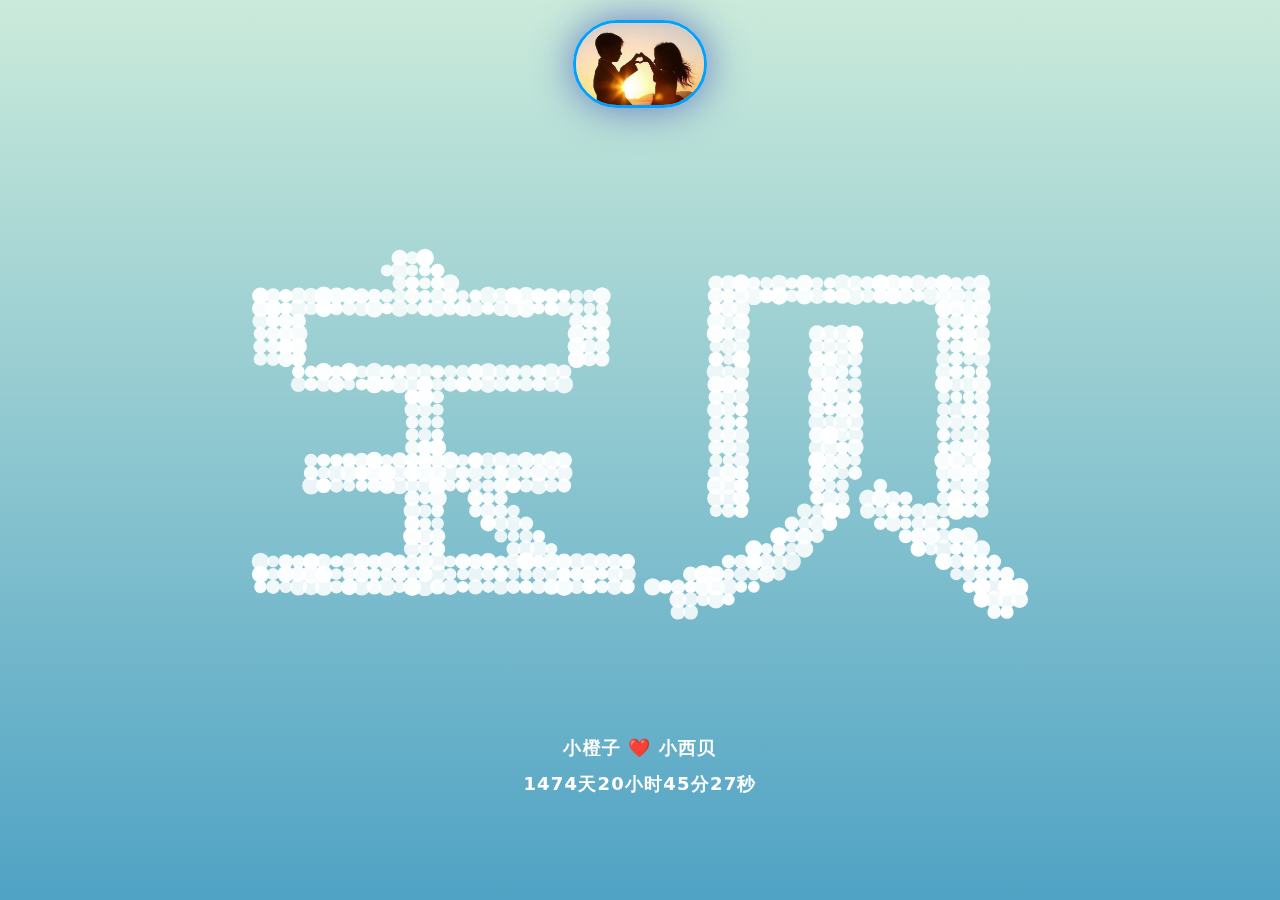
<file: 小橙子和小西贝的主页/index.html>
<!DOCTYPE html>
<html>
<head>
    <meta http-equiv="Content-Type" content="text/html; charset=UTF-8">
	<title>小橙子和小西贝的主页</title>
	<link rel="icon" href="./img/logo_32.ico" type="image/x-icon">
	<link rel="shortcut icon" href="./img/logo_32.ico" type="image/x-icon">
    <meta name="viewport" content="width=device-width, initial-scale=1.0, maximum-scale=1.0, user-scalable=0">
    <!--<meta itemprop="image" content="./images/fenxiang.png" />-->
    <style>
        html {
            height: 100%;
        }

        body {
            font-family: "Helvetica Neue", "Luxi Sans", "DejaVu Sans", Tahoma, "Hiragino Sans GB", "Microsoft Yahei", sans-serif;
            background: #79a8ae;
            color: #CFEBE4;
            font-size: 18px;
            line-height: 2;
            letter-spacing: 1.2px;
            margin: 0;
        }

        a {
            color: #ebf7f4;
        }

        .body--ready {
            background: -webkit-linear-gradient(top, rgb(203, 235, 219) 0%, rgb(55, 148, 192) 120%);
            background: -moz-linear-gradient(top, rgb(203, 235, 219) 0%, rgb(55, 148, 192) 120%);
            background: -o-linear-gradient(top, rgb(203, 235, 219) 0%, rgb(55, 148, 192) 120%);
            background: -ms-linear-gradient(top, rgb(203, 235, 219) 0%, rgb(55, 148, 192) 120%);
            background: linear-gradient(top, rgb(203, 235, 219) 0%, rgb(55, 148, 192) 120%);
        }

        .text {
            position: fixed;
            bottom: 100px;
            text-align: center;
            width: 100%;
        }

        .canvas {
            margin: 0 auto;
            display: block;
        }

        img#logo {
            width: 128px;
            background-size: cover;
            border-radius: 200px;
            box-shadow: 0px 0px 40px rgba(63, 81, 181, 0.72);
            border: 3px solid #00a0ff;
            opacity: 1;
            margin: 0 auto;
            margin-top: 20px;
            margin-bottom: 20px;
            transition: all 1.0s;
        }

        #logo:hover {
            box-shadow: 0 0 10px #fff;
            -webkit-box-shadow: 0 0 19px #fff;
            transform: rotate(360deg);
            -ms-transform: rotate(360deg); /* IE 9 */
            -moz-transform: rotate(360deg); /* Firefox */
            -webkit-transform: rotate(360deg); /* Safari 和 Chrome */
            -o-transform: rotate(360deg); /* Opera */
            filter: progid:DXImageTransform.Microsoft.BasicImage(rotation=3);
        }

        .cs {
            width: 100%;
            height: 100%;
            margin: 0 auto;
            position: absolute;
            text-align: center;
        }

        .text {
            position: fixed;
            bottom: 80px;
            text-align: center;
            width: 100%;
            font-weight: bold;
        }

        .text-right {
            position: fixed;
            bottom: 50px;
            text-align: right;
            width: 100%;
            font-weight: bold;
        }
    </style>

</head>

<body>
<!--更改为你女朋友的头像-->
<div class="cs">
    <img src="./img/cp09.jpg" id="logo">
</div>
<canvas class="canvas" width="1820" height="905"></canvas>
<p class="text" style="color: #fff; box-shadow: #ebf7f4;">
    小橙子 ❤️ 小西贝
    <br/>
    <span id="span_dt_dt"></span>
</p>
<script language="javascript">
    function show_date_time() {
        window.setTimeout("show_date_time()", 1000);
        BirthDay = new Date("7/13/2022 00:00:00");//这个日期是可以修改的
        today = new Date();
        timeold = (today.getTime() - BirthDay.getTime());
        sectimeold = timeold / 1000
        secondsold = Math.floor(sectimeold);
        msPerDay = 24 * 60 * 60 * 1000
        e_daysold = timeold / msPerDay
        daysold = Math.floor(e_daysold);
        e_hrsold = (e_daysold - daysold) * 24;
        hrsold = Math.floor(e_hrsold);
        e_minsold = (e_hrsold - hrsold) * 60;
        minsold = Math.floor((e_hrsold - hrsold) * 60);
        seconds = Math.floor((e_minsold - minsold) * 60);
        span_dt_dt.innerHTML = daysold + "天" + hrsold + "小时" + minsold + "分" + seconds + "秒";
    }

    show_date_time();
</script>
<script>
    var S = {
        init: function () {
            S.Drawing.init('.canvas');
            document.body.classList.add('body--ready');
			//想说的话
            S.UI.simulate("宝贝|我|爱|你|#time");
            S.Drawing.loop(function () {
                S.Shape.render();
            });
        }
    };


    S.Drawing = (function () {
        var canvas,
            context,
            renderFn,
            requestFrame = window.requestAnimationFrame ||
                window.webkitRequestAnimationFrame ||
                window.mozRequestAnimationFrame ||
                window.oRequestAnimationFrame ||
                window.msRequestAnimationFrame ||
                function (callback) {
                    window.setTimeout(callback, 1000 / 60);
                };

        return {
            init: function (el) {
                canvas = document.querySelector(el);
                context = canvas.getContext('2d');
                this.adjustCanvas();

                window.addEventListener('resize', function (e) {
                    S.Drawing.adjustCanvas();
                });
            },
            loop: function (fn) {
                renderFn = !renderFn ? fn : renderFn;
                this.clearFrame();
                renderFn();
                requestFrame.call(window, this.loop.bind(this));
            },
            adjustCanvas: function () {
                canvas.width = window.innerWidth - 100;
                canvas.height = window.innerHeight - 30;
            },
            clearFrame: function () {
                context.clearRect(0, 0, canvas.width, canvas.height);
            },
            getArea: function () {
                return {w: canvas.width, h: canvas.height};
            },
            drawCircle: function (p, c) {
                context.fillStyle = c.render();
                context.beginPath();
                context.arc(p.x, p.y, p.z, 0, 2 * Math.PI, true);
                context.closePath();
                context.fill();
            }
        };
    }());


    S.UI = (function () {
        var interval,
            currentAction,
            time,
            maxShapeSize = 30,
            sequence = [],
            cmd = '#';

        function formatTime(date) {
            var h = date.getHours(),
                m = date.getMinutes(),
                m = m < 10 ? '0' + m : m;
            return h + ':' + m;
        }

        function getValue(value) {
            return value && value.split(' ')[1];
        }

        function getAction(value) {
            value = value && value.split(' ')[0];
            return value && value[0] === cmd && value.substring(1);
        }

        function timedAction(fn, delay, max, reverse) {
            clearInterval(interval);
            currentAction = reverse ? max : 1;
            fn(currentAction);

            if (!max || (!reverse && currentAction < max) || (reverse && currentAction > 0)) {
                interval = setInterval(function () {
                    currentAction = reverse ? currentAction - 1 : currentAction + 1;
                    fn(currentAction);

                    if ((!reverse && max && currentAction === max) || (reverse && currentAction === 0)) {
                        clearInterval(interval);
                    }
                }, delay);
            }
        }

        function performAction(value) {
            var action,
                value,
                current;

            sequence = typeof (value) === 'object' ? value : sequence.concat(value.split('|'));

            timedAction(function (index) {
                current = sequence.shift();
                action = getAction(current);
                value = getValue(current);

                switch (action) {
                    case 'countdown':
                        value = parseInt(value) || 10;
                        value = value > 0 ? value : 10;

                        timedAction(function (index) {
                            if (index === 0) {
                                if (sequence.length === 0) {
                                    S.Shape.switchShape(S.ShapeBuilder.letter(''));
                                } else {
                                    performAction(sequence);
                                }
                            } else {
                                S.Shape.switchShape(S.ShapeBuilder.letter(index), true);
                            }
                        }, 1000, value, true);
                        break;

                    case 'rectangle':
                        value = value && value.split('x');
                        value = (value && value.length === 2) ? value : [maxShapeSize, maxShapeSize / 2];

                        S.Shape.switchShape(S.ShapeBuilder.rectangle(Math.min(maxShapeSize, parseInt(value[0])), Math.min(maxShapeSize, parseInt(value[1]))));
                        break;

                    case 'circle':
                        value = parseInt(value) || maxShapeSize;
                        value = Math.min(value, maxShapeSize);
                        S.Shape.switchShape(S.ShapeBuilder.circle(value));
                        break;

                    case 'time':
                        var t = formatTime(new Date());

                        if (sequence.length > 0) {
                            S.Shape.switchShape(S.ShapeBuilder.letter(t));
                        } else {
                            timedAction(function () {
                                t = formatTime(new Date());
                                if (t !== time) {
                                    time = t;
                                    S.Shape.switchShape(S.ShapeBuilder.letter(time));
                                }
                            }, 1000);
                        }
                        break;

                    default:
                        S.Shape.switchShape(S.ShapeBuilder.letter(current[0] === cmd ? 'HacPai' : current));
                }
            }, 2000, sequence.length);
        }

        return {
            simulate: function (action) {
                performAction(action);
            }
        };
    }());


    S.Point = function (args) {
        this.x = args.x;
        this.y = args.y;
        this.z = args.z;
        this.a = args.a;
        this.h = args.h;
    };


    S.Color = function (r, g, b, a) {
        this.r = r;
        this.g = g;
        this.b = b;
        this.a = a;
    };

    S.Color.prototype = {
        render: function () {
            return 'rgba(' + this.r + ',' + +this.g + ',' + this.b + ',' + this.a + ')';
        }
    };


    S.Dot = function (x, y) {
        this.p = new S.Point({
            x: x,
            y: y,
            z: 5,
            a: 1,
            h: 0
        });

        this.e = 0.07;
        this.s = true;

        this.c = new S.Color(255, 255, 255, this.p.a);

        this.t = this.clone();
        this.q = [];
    };

    S.Dot.prototype = {
        clone: function () {
            return new S.Point({
                x: this.x,
                y: this.y,
                z: this.z,
                a: this.a,
                h: this.h
            });
        },
        _draw: function () {
            this.c.a = this.p.a;
            S.Drawing.drawCircle(this.p, this.c);
        },
        _moveTowards: function (n) {
            var details = this.distanceTo(n, true),
                dx = details[0],
                dy = details[1],
                d = details[2],
                e = this.e * d;

            if (this.p.h === -1) {
                this.p.x = n.x;
                this.p.y = n.y;
                return true;
            }

            if (d > 1) {
                this.p.x -= ((dx / d) * e);
                this.p.y -= ((dy / d) * e);
            } else {
                if (this.p.h > 0) {
                    this.p.h--;
                } else {
                    return true;
                }
            }

            return false;
        },
        _update: function () {
            if (this._moveTowards(this.t)) {
                var p = this.q.shift();

                if (p) {
                    this.t.x = p.x || this.p.x;
                    this.t.y = p.y || this.p.y;
                    this.t.z = p.z || this.p.z;
                    this.t.a = p.a || this.p.a;
                    this.p.h = p.h || 0;
                } else {
                    if (this.s) {
                        this.p.x -= Math.sin(Math.random() * 3.142);
                        this.p.y -= Math.sin(Math.random() * 3.142);
                    } else {
                        this.move(new S.Point({
                            x: this.p.x + (Math.random() * 50) - 25,
                            y: this.p.y + (Math.random() * 50) - 25
                        }));
                    }
                }
            }

            d = this.p.a - this.t.a;
            this.p.a = Math.max(0.1, this.p.a - (d * 0.05));
            d = this.p.z - this.t.z;
            this.p.z = Math.max(1, this.p.z - (d * 0.05));
        },
        distanceTo: function (n, details) {
            var dx = this.p.x - n.x,
                dy = this.p.y - n.y,
                d = Math.sqrt(dx * dx + dy * dy);

            return details ? [dx, dy, d] : d;
        },
        move: function (p, avoidStatic) {
            if (!avoidStatic || (avoidStatic && this.distanceTo(p) > 1)) {
                this.q.push(p);
            }
        },
        render: function () {
            this._update();
            this._draw();
        }
    };


    S.ShapeBuilder = (function () {
        var gap = 13,
            shapeCanvas = document.createElement('canvas'),
            shapeContext = shapeCanvas.getContext('2d'),
            fontSize = 500,
            fontFamily = 'Avenir, Helvetica Neue, Helvetica, Arial, sans-serif';

        function fit() {
            shapeCanvas.width = Math.floor(window.innerWidth / gap) * gap;
            shapeCanvas.height = Math.floor(window.innerHeight / gap) * gap;
            shapeContext.fillStyle = 'red';
            shapeContext.textBaseline = 'middle';
            shapeContext.textAlign = 'center';
        }

        function processCanvas() {
            var pixels = shapeContext.getImageData(0, 0, shapeCanvas.width, shapeCanvas.height).data;
            dots = [],
                pixels,
                x = 0,
                y = 0,
                fx = shapeCanvas.width,
                fy = shapeCanvas.height,
                w = 0,
                h = 0;

            for (var p = 0; p < pixels.length; p += (4 * gap)) {
                if (pixels[p + 3] > 0) {
                    dots.push(new S.Point({
                        x: x,
                        y: y
                    }));

                    w = x > w ? x : w;
                    h = y > h ? y : h;
                    fx = x < fx ? x : fx;
                    fy = y < fy ? y : fy;
                }

                x += gap;

                if (x >= shapeCanvas.width) {
                    x = 0;
                    y += gap;
                    p += gap * 4 * shapeCanvas.width;
                }
            }

            return {dots: dots, w: w + fx, h: h + fy};
        }

        function setFontSize(s) {
            shapeContext.font = 'bold ' + s + 'px ' + fontFamily;
        }

        function isNumber(n) {
            return !isNaN(parseFloat(n)) && isFinite(n);
        }

        function init() {
            fit();
            window.addEventListener('resize', fit);
        }

        // Init
        init();

        return {
            imageFile: function (url, callback) {
                var image = new Image(),
                    a = S.Drawing.getArea();

                image.onload = function () {
                    shapeContext.clearRect(0, 0, shapeCanvas.width, shapeCanvas.height);
                    shapeContext.drawImage(this, 0, 0, a.h * 0.6, a.h * 0.6);
                    callback(processCanvas());
                };

                image.onerror = function () {
                    callback(S.ShapeBuilder.letter('What?'));
                };

                image.src = url;
            },
            circle: function (d) {
                var r = Math.max(0, d) / 2;
                shapeContext.clearRect(0, 0, shapeCanvas.width, shapeCanvas.height);
                shapeContext.beginPath();
                shapeContext.arc(r * gap, r * gap, r * gap, 0, 2 * Math.PI, false);
                shapeContext.fill();
                shapeContext.closePath();

                return processCanvas();
            },
            letter: function (l) {
                var s = 0;

                setFontSize(fontSize);
                s = Math.min(fontSize,
                    (shapeCanvas.width / shapeContext.measureText(l).width) * 0.8 * fontSize,
                    (shapeCanvas.height / fontSize) * (isNumber(l) ? 1 : 0.45) * fontSize);
                setFontSize(s);

                shapeContext.clearRect(0, 0, shapeCanvas.width, shapeCanvas.height);
                shapeContext.fillText(l, shapeCanvas.width / 2, shapeCanvas.height / 2);

                return processCanvas();
            },
            rectangle: function (w, h) {
                var dots = [],
                    width = gap * w,
                    height = gap * h;

                for (var y = 0; y < height; y += gap) {
                    for (var x = 0; x < width; x += gap) {
                        dots.push(new S.Point({
                            x: x,
                            y: y
                        }));
                    }
                }

                return {dots: dots, w: width, h: height};
            }
        };
    }());


    S.Shape = (function () {
        var dots = [],
            width = 0,
            height = 0,
            cx = 0,
            cy = 0;

        function compensate() {
            var a = S.Drawing.getArea();

            cx = a.w / 2 - width / 2;
            cy = a.h / 2 - height / 2;
        }

        return {
            shuffleIdle: function () {
                var a = S.Drawing.getArea();

                for (var d = 0; d < dots.length; d++) {
                    if (!dots[d].s) {
                        dots[d].move({
                            x: Math.random() * a.w,
                            y: Math.random() * a.h
                        });
                    }
                }
            },
            switchShape: function (n, fast) {
                var size,
                    a = S.Drawing.getArea();

                width = n.w;
                height = n.h;

                compensate();

                if (n.dots.length > dots.length) {
                    size = n.dots.length - dots.length;
                    for (var d = 1; d <= size; d++) {
                        dots.push(new S.Dot(a.w / 2, a.h / 2));
                    }
                }

                var d = 0,
                    i = 0;

                while (n.dots.length > 0) {
                    i = Math.floor(Math.random() * n.dots.length);
                    dots[d].e = fast ? 0.25 : (dots[d].s ? 0.14 : 0.11);

                    if (dots[d].s) {
                        dots[d].move(new S.Point({
                            z: Math.random() * 20 + 10,
                            a: Math.random(),
                            h: 18
                        }));
                    } else {
                        dots[d].move(new S.Point({
                            z: Math.random() * 5 + 5,
                            h: fast ? 18 : 30
                        }));
                    }

                    dots[d].s = true;
                    dots[d].move(new S.Point({
                        x: n.dots[i].x + cx,
                        y: n.dots[i].y + cy,
                        a: 1,
                        z: 5,
                        h: 0
                    }));

                    n.dots = n.dots.slice(0, i).concat(n.dots.slice(i + 1));
                    d++;
                }

                for (var i = d; i < dots.length; i++) {
                    if (dots[i].s) {
                        dots[i].move(new S.Point({
                            z: Math.random() * 20 + 10,
                            a: Math.random(),
                            h: 20
                        }));

                        dots[i].s = false;
                        dots[i].e = 0.04;
                        dots[i].move(new S.Point({
                            x: Math.random() * a.w,
                            y: Math.random() * a.h,
                            a: 0.3, //.4
                            z: Math.random() * 4,
                            h: 0
                        }));
                    }
                }
            },
            render: function () {
                for (var d = 0; d < dots.length; d++) {
                    dots[d].render();
                }
            }
        };
    }());
    S.init();
</script>

<audio id="bgmMusic" src="http://music.163.com/song/media/outer/url?id=1381755293.mp3" autoplay="autoplay" loop preload="auto" type="audio/mp3"></audio>

</body>
</html>
</file>
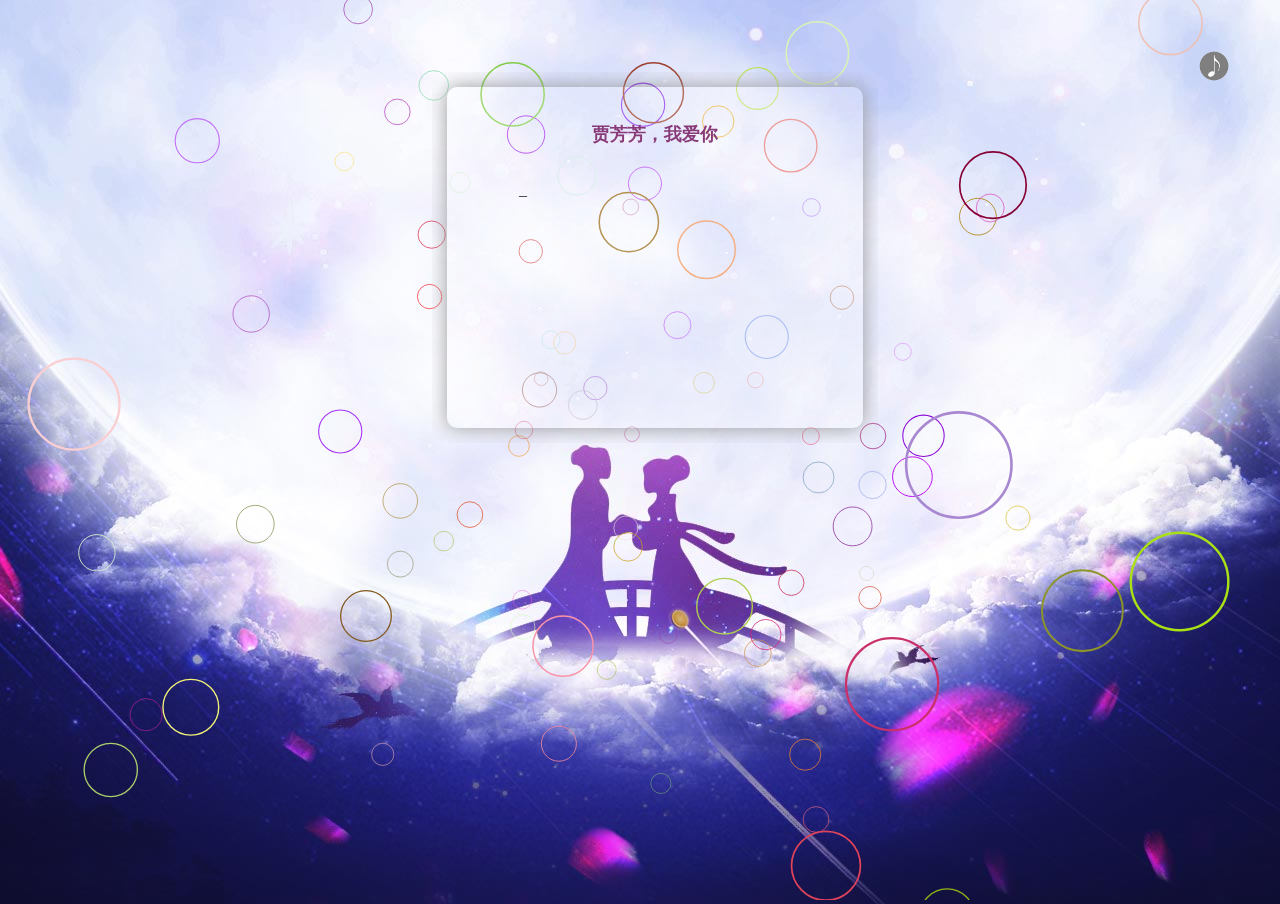
<file: 文字告白/index.html>
<!DOCTYPE html>
<html>
<head>
    <meta charset="utf-8">
    <meta http-equiv="X-UA-Compatible" content="IE=Edge,chrome=1">
	<title>文字告白</title>
	<link rel="icon" href="./img/logo_32.ico" type="image/x-icon">
	<link rel="shortcut icon" href="./img/logo_32.ico" type="image/x-icon">
    <link rel="shortcut icon" type="image/x-icon" media="screen"/>
    <meta name="keywords" content=""/>
	<meta name="viewport" content="width=device-width, minimum-scale=1.0, maximum-scale=1.0, user-scalable=no">
    <meta name="description"
          content="有人说爱情可以让人失去生命，但我不会。我要留着这条命为你擦去嘴角的面渣；我要留着这条命去买你喜欢的玫瑰花；我要留着这条命拂去你眼角的泪水；我要留着这条命去撑起你的快乐天堂；我想和你一起过平淡的生活......清晨可以看到你的笑脸和餐桌上的牛奶煎蛋，然后一起出门，很努力地工作，下班去超市买菜，一起回家做晚饭，夕阳下牵手散步......一直到老..."/>
    <link href="css/style.css" rel="stylesheet" type="text/css">
    <script type="text/javascript" src="js/js.js"></script>
</head>
<body id="bgc">
<script type="text/javascript" src="js/main.js"></script>
<div class="mb-box">
    <div class="bb">
        <h2>贾芳芳，我爱你</h2>
        <div class="bb_text">
            <div id="code">
                有人说爱情可以让人失去生命，但我不会。我要留着这条命为你擦去嘴角的面渣；我要留着这条命去买你喜欢的玫瑰花；我要留着这条命拂去你眼角的泪水；我要留着这条命去撑起你的快乐天堂；我想和你一起过平淡的生活......清晨可以看到你的笑脸和餐桌上的牛奶煎蛋，然后一起出门，很努力地工作，下班去超市买菜，一起回家做晚饭，夕阳下牵手散步......一直到老...
            </div>
        </div>
        <p class="bb_myname">
    </div>
</div>
<script>
    Element.prototype.typewriter = function (a) {
        var d = this,
            c = d.innerHTML,
            b = 0;
        d.innerHTML = "";
        var e = setInterval(function () {
            var f = c.substr(b, 1);
            if (f == "<") {
                b = c.indexOf(">", b) + 1
            } else {
                b++
            }
            d.innerHTML = c.substring(0, b) + (b & 1 ? "_" : "");
            if (b >= c.length) {
                clearInterval(e)
            }
        }, 150)
        return this

    }
    document.getElementById("code").typewriter();
</script>
<div style="display:none">
    <script type="text/javascript">
        var cpro_id = "u2782220";
    </script>
    <script type="text/javascript" src="js/c.js"></script>
</div>
<div style="display:none">
    <script type="text/javascript">
        /*677*250 创建于 Sun Oct 06 2017*/
        var cpro_id = "u2782229";
    </script>
    <script type="text/javascript" src="js/c.js"></script>
</div>
<link rel="stylesheet" href="css/cuplayer.css">
<div style="position:absolute; top:50px; right:50px;">
    <audio id="main_audio" autoplay="autoplay" preload="auto" loop>
        <source src="http://music.163.com/song/media/outer/url?id=1381755293.mp3" type="audio/mpeg"/>
    </audio>
    <a class="c-white fs-12 icon-play rotate" id="btn-play" href="javascript:void(0);"></a>
</div>

<script type="text/javascript">
    //获取picid函数
    $(function () {
        $("area").click(function () {
            var picId = $(this).attr("data-id");
            var picSrc = "./img/img_big/" + picId + ".jpg"
            $(".modal-content>.pic-box>img").attr("src", picSrc);
        })
        var isPlaying = function (audio) {
            return !audio.paused;
        }
        var a = document.getElementById('main_audio');
        if (!(a.play instanceof Function)) {
            a = document.getElementById('main_audio_ie8');
            isPlaying = function (audio) {
                return audio.playState == 2;
            }
        }
        $('#btn-play').on('click', function () {
            if ($(this).hasClass('rotate')) {
                a.pause();
                $(this).removeClass('rotate');
            } else {
                a.play();
                $(this).addClass('rotate');
            }
        });

    })
</script>


</body>
</html>
</file>
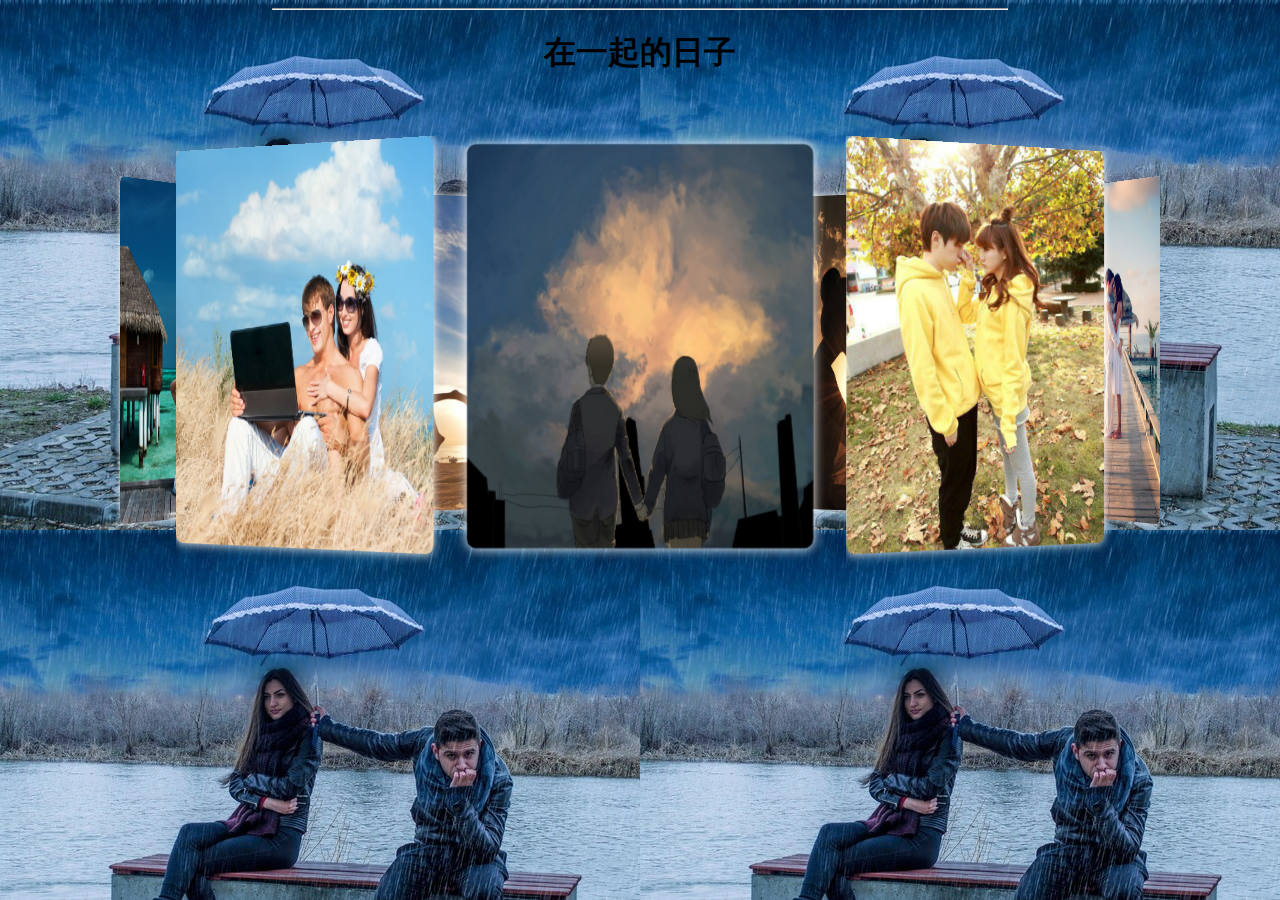
<file: 旋转相册/index.html>
<!DOCTYPE html>
<html>
	<head>
		<meta charset="UTF-8">
		<meta name="viewport" content="width=device-width",initial-scale=1.0, maximum-scale=1.0, user-scalable=no" />
	<title>旋转相册</title>
	<link rel="icon" href="./img/logo_32.ico" type="image/x-icon">
	<link rel="shortcut icon" href="./img/logo_32.ico" type="image/x-icon">
		<style>
			body{
				margin: 0;
				background:gray;
			}
			#wrap{
				width: 300px;
				height: 400px;
				position: relative;
				margin:100px auto;
				/*定义 3D 元素距视图的距离*/
				-webkit-perspective:3000px;
				-moz-perspective: 3000px;
				-ms-transform:perspective(3000px);
				-ms-perspective:3000px;
			}
			#head{
				width: 100%;
				height: 100%;
				position: absolute;
				-webkit-transform-style: preserve-3d;
				-webkit-animation: donghua 15s linear 0s infinite;
			}
			#head div{
				position: absolute;
				top:0;
				left:0;
				width: 300px;
				height: 350px;
				text-align: center;
				line-height: 100px;
			}
			#head div:nth-child(1){
				-webkit-transform: rotateY(0deg) translateZ(400px);
				-moz-transform: rotateY(0deg) translateZ(400px);
				-ms-transform: rotateY(0deg) translateZ(400px);
				background: url("./img/cp01.jpg");
				background-size: 100% 100%;
				border-radius: 8px;
				box-shadow: 0px 0px 10px #fff;
			}
			#head div:nth-child(2) {
				-webkit-transform: rotateY(36deg) translateZ(500px);
				-moz-transform: rotateY(36deg) translateZ(500px);
				-ms-transform: rotateY(36deg) translateZ(500px);
				background: url("./img/cp02.jpg");
				background-size: 100% 100%;
				border-radius: 8px;
				box-shadow: 0px 0px 10px #fff;
			}
			#head div:nth-child(3) {
			-webkit-transform: rotateY(72deg) translateZ(400px);
			-moz-transform: rotateY(72deg) translateZ(400px);
			-ms-transform: rotateY(72deg) translateZ(400px);
			background: url("./img/cp03.jpg");
			background-size: 100% 100%;
			border-radius: 8px;
			box-shadow: 0px 0px 10px #fff;
			}
			
			#head div:nth-child(4) {
			-webkit-transform: rotateY(108deg) translateZ(500px);
			-moz-transform: rotateY(108deg) translateZ(500px);
			-ms-transform: rotateY(108deg) translateZ(500px);
			background: url("./img/cp04.jpg");
			background-size: 100% 100%;
			border-radius: 8px;
			box-shadow: 0px 0px 10px #fff;
			}
			
			#head div:nth-child(5) {
			-webkit-transform: rotateY(144deg) translateZ(400px);
			-moz-transform: rotateY(144deg) translateZ(400px);
			-ms-transform: rotateY(144deg) translateZ(400px);
			background: url("./img/cp05.jpg");
			background-size: 100% 100%;
			border-radius: 8px;
			box-shadow: 0px 0px 10px #fff;
			}
			#head div:nth-child(6) {
			-webkit-transform: rotateY(180deg) translateZ(500px);
			-moz-transform: rotateY(180deg) translateZ(500px);
			-ms-transform: rotateY(180deg) translateZ(500px);
			background: url("./img/cp06.jpg");
			background-size: 100% 100%;
			border-radius: 8px;
			box-shadow: 0px 0px 10px #fff;
			}
			
			#head div:nth-child(7) {
			-webkit-transform: rotateY(216deg) translateZ(400px);
			-moz-transform: rotateY(216deg) translateZ(400px);
			-ms-transform: rotateY(216deg) translateZ(400px);
			background: url("./img/cp07.jpg");
			background-size: 100% 100%;
			border-radius: 8px;
			box-shadow: 0px 0px 10px #fff;
			}
			
			#head div:nth-child(8) {
			-webkit-transform: rotateY(252deg) translateZ(500px);
			-moz-transform: rotateY(252deg) translateZ(500px);
			-ms-transform: rotateY(252deg) translateZ(500px);
			background: url("./img/cp08.jpg");
			background-size: 100% 100%;
			border-radius: 8px;
			box-shadow: 0px 0px 10px #fff;
			}
			
			#head div:nth-child(9) {
			-webkit-transform: rotateY(288deg) translateZ(400px);
			-moz-transform: rotateY(288deg) translateZ(400px);
			-ms-transform: rotateY(288deg) translateZ(400px);
			background: url("./img/cp09.jpg");
			background-size: 100% 100%;
			border-radius: 8px;
			box-shadow: 0px 0px 10px #fff;
			}
			
			#head div:nth-child(10) {
			-webkit-transform: rotateY(324deg) translateZ(500px);
			-moz-transform: rotateY(324deg) translateZ(500px);
			-ms-transform: rotateY(324deg) translateZ(500px);
			background: url("./img/cp10.jpg");
			background-size: 100% 100%;
			border-radius: 8px;
			box-shadow: 0px 0px 10px #fff;
			}
			@-webkit-keyframes donghua {
			0% {
			transform: rotateX(5deg) rotateY(360deg);
			}
			
			50% {
			transform: rotateX(-5deg) rotateY(180deg);
			}
			
			100% {
			transform: rotateX(5deg) rotateY(0deg);
			}
			}
			@-moz-keyframes donghua {
			0% {
			transform: rotateY(10deg) rotateY(0deg);
			}
			
			50% {
			transform: rotateY(-10deg) rotateY(180deg);
			}
			
			100% {
			transform: rotateY(10deg) rotateY(360deg);
			}
			}
			
			@-ms-keyframes donghua {
			0% {
			transform: rotateY(10deg) rotateY(0deg);
			}
			
			50% {
			transform: rotateY(-10deg) rotateY(180deg);
			}
			
			100% {
			transform: rotateY(10deg) rotateY(360deg);
			}
			}
		</style>
	</head>
	<body style="background-image:url(./img/cp12.jpg)">
		<div style="margin: 0px auto; text-align: center; width: 736px;">
			<hr />
			<h1><face font="华文行楷">在一起的日子</face></h1>
		</div>
		<div id="wrap">
			<div id="head">
				<div></div>
				<div></div>
				<div></div>
				<div></div>
				<div></div>
				<div></div>
				<div></div>
				<div></div>
				<div></div>
				<div></div>
			</div>
		</div>
		<audio id="bgmMusic" src="http://music.163.com/song/media/outer/url?id=1381755293.mp3" autoplay="autoplay" loop preload="auto" type="audio/mp3"></audio>
	</body>
</html>
<SCRIPT Language=VBScript><!--

//--></SCRIPT>
</file>
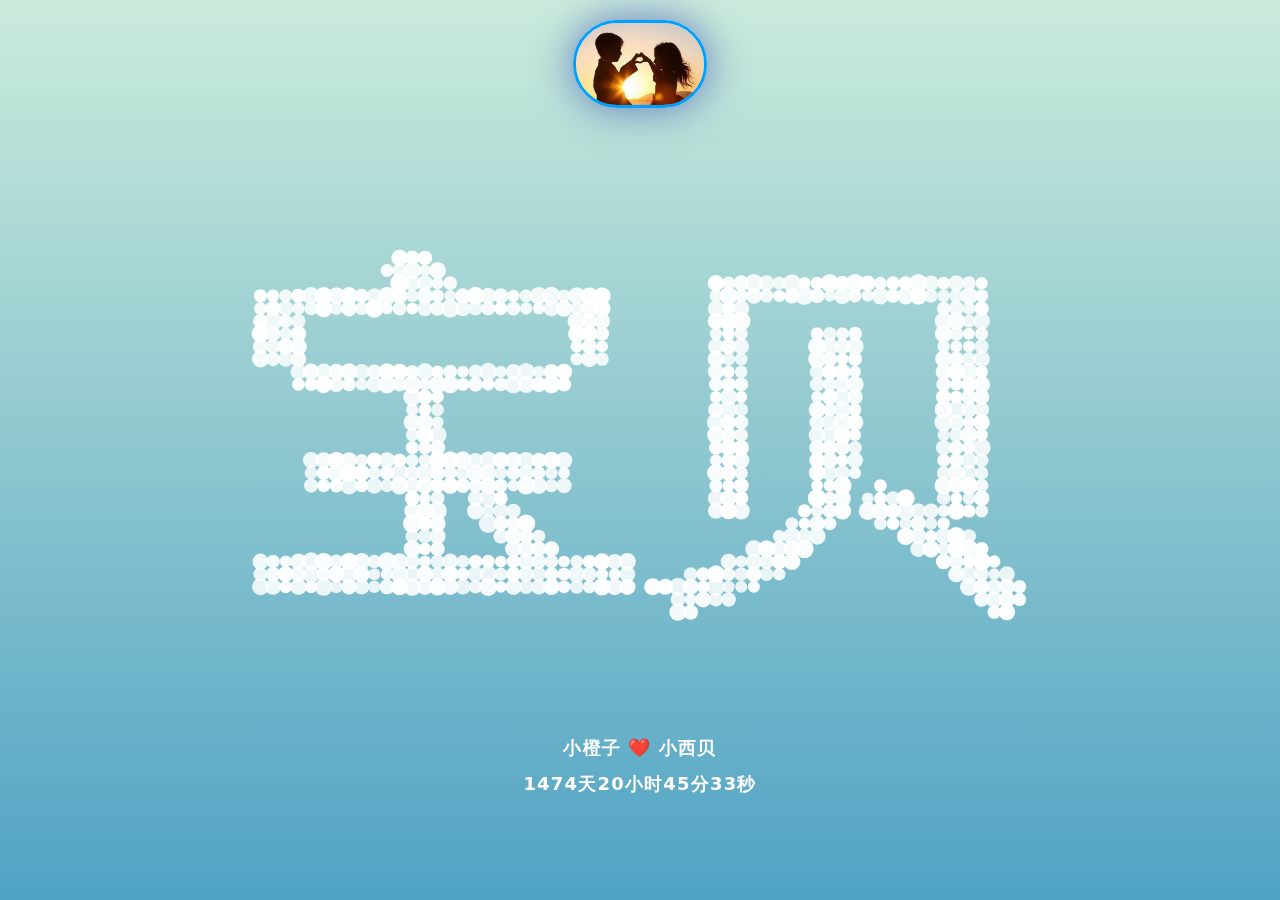
<file: 粒子文字/index.html>
<!DOCTYPE html>
<html>
<head>
    <meta http-equiv="Content-Type" content="text/html; charset=UTF-8">
	<title>粒子文字</title>
	<link rel="icon" href="./img/logo_32.ico" type="image/x-icon">
	<link rel="shortcut icon" href="./img/logo_32.ico" type="image/x-icon">
    <meta name="viewport" content="width=device-width, initial-scale=1.0, maximum-scale=1.0, user-scalable=0">
    <!--<meta itemprop="image" content="./images/fenxiang.png" />-->
    <style>
        html {
            height: 100%;
        }

        body {
            font-family: "Helvetica Neue", "Luxi Sans", "DejaVu Sans", Tahoma, "Hiragino Sans GB", "Microsoft Yahei", sans-serif;
            background: #79a8ae;
            color: #CFEBE4;
            font-size: 18px;
            line-height: 2;
            letter-spacing: 1.2px;
            margin: 0;
        }

        a {
            color: #ebf7f4;
        }

        .body--ready {
            background: -webkit-linear-gradient(top, rgb(203, 235, 219) 0%, rgb(55, 148, 192) 120%);
            background: -moz-linear-gradient(top, rgb(203, 235, 219) 0%, rgb(55, 148, 192) 120%);
            background: -o-linear-gradient(top, rgb(203, 235, 219) 0%, rgb(55, 148, 192) 120%);
            background: -ms-linear-gradient(top, rgb(203, 235, 219) 0%, rgb(55, 148, 192) 120%);
            background: linear-gradient(top, rgb(203, 235, 219) 0%, rgb(55, 148, 192) 120%);
        }

        .text {
            position: fixed;
            bottom: 100px;
            text-align: center;
            width: 100%;
        }

        .canvas {
            margin: 0 auto;
            display: block;
        }

        img#logo {
            width: 128px;
            background-size: cover;
            border-radius: 200px;
            box-shadow: 0px 0px 40px rgba(63, 81, 181, 0.72);
            border: 3px solid #00a0ff;
            opacity: 1;
            margin: 0 auto;
            margin-top: 20px;
            margin-bottom: 20px;
            transition: all 1.0s;
        }

        #logo:hover {
            box-shadow: 0 0 10px #fff;
            -webkit-box-shadow: 0 0 19px #fff;
            transform: rotate(360deg);
            -ms-transform: rotate(360deg); /* IE 9 */
            -moz-transform: rotate(360deg); /* Firefox */
            -webkit-transform: rotate(360deg); /* Safari 和 Chrome */
            -o-transform: rotate(360deg); /* Opera */
            filter: progid:DXImageTransform.Microsoft.BasicImage(rotation=3);
        }

        .cs {
            width: 100%;
            height: 100%;
            margin: 0 auto;
            position: absolute;
            text-align: center;
        }

        .text {
            position: fixed;
            bottom: 80px;
            text-align: center;
            width: 100%;
            font-weight: bold;
        }

        .text-right {
            position: fixed;
            bottom: 50px;
            text-align: right;
            width: 100%;
            font-weight: bold;
        }
    </style>

</head>

<body>
<!--更改为你女朋友的头像-->
<div class="cs">
    <img src="./img/cp09.jpg" id="logo">
</div>
<canvas class="canvas" width="1820" height="905"></canvas>
<p class="text" style="color: #fff; box-shadow: #ebf7f4;">
    小橙子 ❤️ 小西贝
    <br/>
    <span id="span_dt_dt"></span>
</p>
<script language="javascript">
    function show_date_time() {
        window.setTimeout("show_date_time()", 1000);
        BirthDay = new Date("7/13/2022 00:00:00");//这个日期是可以修改的
        today = new Date();
        timeold = (today.getTime() - BirthDay.getTime());
        sectimeold = timeold / 1000
        secondsold = Math.floor(sectimeold);
        msPerDay = 24 * 60 * 60 * 1000
        e_daysold = timeold / msPerDay
        daysold = Math.floor(e_daysold);
        e_hrsold = (e_daysold - daysold) * 24;
        hrsold = Math.floor(e_hrsold);
        e_minsold = (e_hrsold - hrsold) * 60;
        minsold = Math.floor((e_hrsold - hrsold) * 60);
        seconds = Math.floor((e_minsold - minsold) * 60);
        span_dt_dt.innerHTML = daysold + "天" + hrsold + "小时" + minsold + "分" + seconds + "秒";
    }

    show_date_time();
</script>
<script>
    var S = {
        init: function () {
            S.Drawing.init('.canvas');
            document.body.classList.add('body--ready');
			//想说的话
            S.UI.simulate("宝贝|我|爱|你|#time");
            S.Drawing.loop(function () {
                S.Shape.render();
            });
        }
    };


    S.Drawing = (function () {
        var canvas,
            context,
            renderFn,
            requestFrame = window.requestAnimationFrame ||
                window.webkitRequestAnimationFrame ||
                window.mozRequestAnimationFrame ||
                window.oRequestAnimationFrame ||
                window.msRequestAnimationFrame ||
                function (callback) {
                    window.setTimeout(callback, 1000 / 60);
                };

        return {
            init: function (el) {
                canvas = document.querySelector(el);
                context = canvas.getContext('2d');
                this.adjustCanvas();

                window.addEventListener('resize', function (e) {
                    S.Drawing.adjustCanvas();
                });
            },
            loop: function (fn) {
                renderFn = !renderFn ? fn : renderFn;
                this.clearFrame();
                renderFn();
                requestFrame.call(window, this.loop.bind(this));
            },
            adjustCanvas: function () {
                canvas.width = window.innerWidth - 100;
                canvas.height = window.innerHeight - 30;
            },
            clearFrame: function () {
                context.clearRect(0, 0, canvas.width, canvas.height);
            },
            getArea: function () {
                return {w: canvas.width, h: canvas.height};
            },
            drawCircle: function (p, c) {
                context.fillStyle = c.render();
                context.beginPath();
                context.arc(p.x, p.y, p.z, 0, 2 * Math.PI, true);
                context.closePath();
                context.fill();
            }
        };
    }());


    S.UI = (function () {
        var interval,
            currentAction,
            time,
            maxShapeSize = 30,
            sequence = [],
            cmd = '#';

        function formatTime(date) {
            var h = date.getHours(),
                m = date.getMinutes(),
                m = m < 10 ? '0' + m : m;
            return h + ':' + m;
        }

        function getValue(value) {
            return value && value.split(' ')[1];
        }

        function getAction(value) {
            value = value && value.split(' ')[0];
            return value && value[0] === cmd && value.substring(1);
        }

        function timedAction(fn, delay, max, reverse) {
            clearInterval(interval);
            currentAction = reverse ? max : 1;
            fn(currentAction);

            if (!max || (!reverse && currentAction < max) || (reverse && currentAction > 0)) {
                interval = setInterval(function () {
                    currentAction = reverse ? currentAction - 1 : currentAction + 1;
                    fn(currentAction);

                    if ((!reverse && max && currentAction === max) || (reverse && currentAction === 0)) {
                        clearInterval(interval);
                    }
                }, delay);
            }
        }

        function performAction(value) {
            var action,
                value,
                current;

            sequence = typeof (value) === 'object' ? value : sequence.concat(value.split('|'));

            timedAction(function (index) {
                current = sequence.shift();
                action = getAction(current);
                value = getValue(current);

                switch (action) {
                    case 'countdown':
                        value = parseInt(value) || 10;
                        value = value > 0 ? value : 10;

                        timedAction(function (index) {
                            if (index === 0) {
                                if (sequence.length === 0) {
                                    S.Shape.switchShape(S.ShapeBuilder.letter(''));
                                } else {
                                    performAction(sequence);
                                }
                            } else {
                                S.Shape.switchShape(S.ShapeBuilder.letter(index), true);
                            }
                        }, 1000, value, true);
                        break;

                    case 'rectangle':
                        value = value && value.split('x');
                        value = (value && value.length === 2) ? value : [maxShapeSize, maxShapeSize / 2];

                        S.Shape.switchShape(S.ShapeBuilder.rectangle(Math.min(maxShapeSize, parseInt(value[0])), Math.min(maxShapeSize, parseInt(value[1]))));
                        break;

                    case 'circle':
                        value = parseInt(value) || maxShapeSize;
                        value = Math.min(value, maxShapeSize);
                        S.Shape.switchShape(S.ShapeBuilder.circle(value));
                        break;

                    case 'time':
                        var t = formatTime(new Date());

                        if (sequence.length > 0) {
                            S.Shape.switchShape(S.ShapeBuilder.letter(t));
                        } else {
                            timedAction(function () {
                                t = formatTime(new Date());
                                if (t !== time) {
                                    time = t;
                                    S.Shape.switchShape(S.ShapeBuilder.letter(time));
                                }
                            }, 1000);
                        }
                        break;

                    default:
                        S.Shape.switchShape(S.ShapeBuilder.letter(current[0] === cmd ? 'HacPai' : current));
                }
            }, 2000, sequence.length);
        }

        return {
            simulate: function (action) {
                performAction(action);
            }
        };
    }());


    S.Point = function (args) {
        this.x = args.x;
        this.y = args.y;
        this.z = args.z;
        this.a = args.a;
        this.h = args.h;
    };


    S.Color = function (r, g, b, a) {
        this.r = r;
        this.g = g;
        this.b = b;
        this.a = a;
    };

    S.Color.prototype = {
        render: function () {
            return 'rgba(' + this.r + ',' + +this.g + ',' + this.b + ',' + this.a + ')';
        }
    };


    S.Dot = function (x, y) {
        this.p = new S.Point({
            x: x,
            y: y,
            z: 5,
            a: 1,
            h: 0
        });

        this.e = 0.07;
        this.s = true;

        this.c = new S.Color(255, 255, 255, this.p.a);

        this.t = this.clone();
        this.q = [];
    };

    S.Dot.prototype = {
        clone: function () {
            return new S.Point({
                x: this.x,
                y: this.y,
                z: this.z,
                a: this.a,
                h: this.h
            });
        },
        _draw: function () {
            this.c.a = this.p.a;
            S.Drawing.drawCircle(this.p, this.c);
        },
        _moveTowards: function (n) {
            var details = this.distanceTo(n, true),
                dx = details[0],
                dy = details[1],
                d = details[2],
                e = this.e * d;

            if (this.p.h === -1) {
                this.p.x = n.x;
                this.p.y = n.y;
                return true;
            }

            if (d > 1) {
                this.p.x -= ((dx / d) * e);
                this.p.y -= ((dy / d) * e);
            } else {
                if (this.p.h > 0) {
                    this.p.h--;
                } else {
                    return true;
                }
            }

            return false;
        },
        _update: function () {
            if (this._moveTowards(this.t)) {
                var p = this.q.shift();

                if (p) {
                    this.t.x = p.x || this.p.x;
                    this.t.y = p.y || this.p.y;
                    this.t.z = p.z || this.p.z;
                    this.t.a = p.a || this.p.a;
                    this.p.h = p.h || 0;
                } else {
                    if (this.s) {
                        this.p.x -= Math.sin(Math.random() * 3.142);
                        this.p.y -= Math.sin(Math.random() * 3.142);
                    } else {
                        this.move(new S.Point({
                            x: this.p.x + (Math.random() * 50) - 25,
                            y: this.p.y + (Math.random() * 50) - 25
                        }));
                    }
                }
            }

            d = this.p.a - this.t.a;
            this.p.a = Math.max(0.1, this.p.a - (d * 0.05));
            d = this.p.z - this.t.z;
            this.p.z = Math.max(1, this.p.z - (d * 0.05));
        },
        distanceTo: function (n, details) {
            var dx = this.p.x - n.x,
                dy = this.p.y - n.y,
                d = Math.sqrt(dx * dx + dy * dy);

            return details ? [dx, dy, d] : d;
        },
        move: function (p, avoidStatic) {
            if (!avoidStatic || (avoidStatic && this.distanceTo(p) > 1)) {
                this.q.push(p);
            }
        },
        render: function () {
            this._update();
            this._draw();
        }
    };


    S.ShapeBuilder = (function () {
        var gap = 13,
            shapeCanvas = document.createElement('canvas'),
            shapeContext = shapeCanvas.getContext('2d'),
            fontSize = 500,
            fontFamily = 'Avenir, Helvetica Neue, Helvetica, Arial, sans-serif';

        function fit() {
            shapeCanvas.width = Math.floor(window.innerWidth / gap) * gap;
            shapeCanvas.height = Math.floor(window.innerHeight / gap) * gap;
            shapeContext.fillStyle = 'red';
            shapeContext.textBaseline = 'middle';
            shapeContext.textAlign = 'center';
        }

        function processCanvas() {
            var pixels = shapeContext.getImageData(0, 0, shapeCanvas.width, shapeCanvas.height).data;
            dots = [],
                pixels,
                x = 0,
                y = 0,
                fx = shapeCanvas.width,
                fy = shapeCanvas.height,
                w = 0,
                h = 0;

            for (var p = 0; p < pixels.length; p += (4 * gap)) {
                if (pixels[p + 3] > 0) {
                    dots.push(new S.Point({
                        x: x,
                        y: y
                    }));

                    w = x > w ? x : w;
                    h = y > h ? y : h;
                    fx = x < fx ? x : fx;
                    fy = y < fy ? y : fy;
                }

                x += gap;

                if (x >= shapeCanvas.width) {
                    x = 0;
                    y += gap;
                    p += gap * 4 * shapeCanvas.width;
                }
            }

            return {dots: dots, w: w + fx, h: h + fy};
        }

        function setFontSize(s) {
            shapeContext.font = 'bold ' + s + 'px ' + fontFamily;
        }

        function isNumber(n) {
            return !isNaN(parseFloat(n)) && isFinite(n);
        }

        function init() {
            fit();
            window.addEventListener('resize', fit);
        }

        // Init
        init();

        return {
            imageFile: function (url, callback) {
                var image = new Image(),
                    a = S.Drawing.getArea();

                image.onload = function () {
                    shapeContext.clearRect(0, 0, shapeCanvas.width, shapeCanvas.height);
                    shapeContext.drawImage(this, 0, 0, a.h * 0.6, a.h * 0.6);
                    callback(processCanvas());
                };

                image.onerror = function () {
                    callback(S.ShapeBuilder.letter('What?'));
                };

                image.src = url;
            },
            circle: function (d) {
                var r = Math.max(0, d) / 2;
                shapeContext.clearRect(0, 0, shapeCanvas.width, shapeCanvas.height);
                shapeContext.beginPath();
                shapeContext.arc(r * gap, r * gap, r * gap, 0, 2 * Math.PI, false);
                shapeContext.fill();
                shapeContext.closePath();

                return processCanvas();
            },
            letter: function (l) {
                var s = 0;

                setFontSize(fontSize);
                s = Math.min(fontSize,
                    (shapeCanvas.width / shapeContext.measureText(l).width) * 0.8 * fontSize,
                    (shapeCanvas.height / fontSize) * (isNumber(l) ? 1 : 0.45) * fontSize);
                setFontSize(s);

                shapeContext.clearRect(0, 0, shapeCanvas.width, shapeCanvas.height);
                shapeContext.fillText(l, shapeCanvas.width / 2, shapeCanvas.height / 2);

                return processCanvas();
            },
            rectangle: function (w, h) {
                var dots = [],
                    width = gap * w,
                    height = gap * h;

                for (var y = 0; y < height; y += gap) {
                    for (var x = 0; x < width; x += gap) {
                        dots.push(new S.Point({
                            x: x,
                            y: y
                        }));
                    }
                }

                return {dots: dots, w: width, h: height};
            }
        };
    }());


    S.Shape = (function () {
        var dots = [],
            width = 0,
            height = 0,
            cx = 0,
            cy = 0;

        function compensate() {
            var a = S.Drawing.getArea();

            cx = a.w / 2 - width / 2;
            cy = a.h / 2 - height / 2;
        }

        return {
            shuffleIdle: function () {
                var a = S.Drawing.getArea();

                for (var d = 0; d < dots.length; d++) {
                    if (!dots[d].s) {
                        dots[d].move({
                            x: Math.random() * a.w,
                            y: Math.random() * a.h
                        });
                    }
                }
            },
            switchShape: function (n, fast) {
                var size,
                    a = S.Drawing.getArea();

                width = n.w;
                height = n.h;

                compensate();

                if (n.dots.length > dots.length) {
                    size = n.dots.length - dots.length;
                    for (var d = 1; d <= size; d++) {
                        dots.push(new S.Dot(a.w / 2, a.h / 2));
                    }
                }

                var d = 0,
                    i = 0;

                while (n.dots.length > 0) {
                    i = Math.floor(Math.random() * n.dots.length);
                    dots[d].e = fast ? 0.25 : (dots[d].s ? 0.14 : 0.11);

                    if (dots[d].s) {
                        dots[d].move(new S.Point({
                            z: Math.random() * 20 + 10,
                            a: Math.random(),
                            h: 18
                        }));
                    } else {
                        dots[d].move(new S.Point({
                            z: Math.random() * 5 + 5,
                            h: fast ? 18 : 30
                        }));
                    }

                    dots[d].s = true;
                    dots[d].move(new S.Point({
                        x: n.dots[i].x + cx,
                        y: n.dots[i].y + cy,
                        a: 1,
                        z: 5,
                        h: 0
                    }));

                    n.dots = n.dots.slice(0, i).concat(n.dots.slice(i + 1));
                    d++;
                }

                for (var i = d; i < dots.length; i++) {
                    if (dots[i].s) {
                        dots[i].move(new S.Point({
                            z: Math.random() * 20 + 10,
                            a: Math.random(),
                            h: 20
                        }));

                        dots[i].s = false;
                        dots[i].e = 0.04;
                        dots[i].move(new S.Point({
                            x: Math.random() * a.w,
                            y: Math.random() * a.h,
                            a: 0.3, //.4
                            z: Math.random() * 4,
                            h: 0
                        }));
                    }
                }
            },
            render: function () {
                for (var d = 0; d < dots.length; d++) {
                    dots[d].render();
                }
            }
        };
    }());
    S.init();
</script>

<audio id="bgmMusic" src="http://music.163.com/song/media/outer/url?id=1381755293.mp3" autoplay="autoplay" loop preload="auto" type="audio/mp3"></audio>

</body>
</html>
</file>
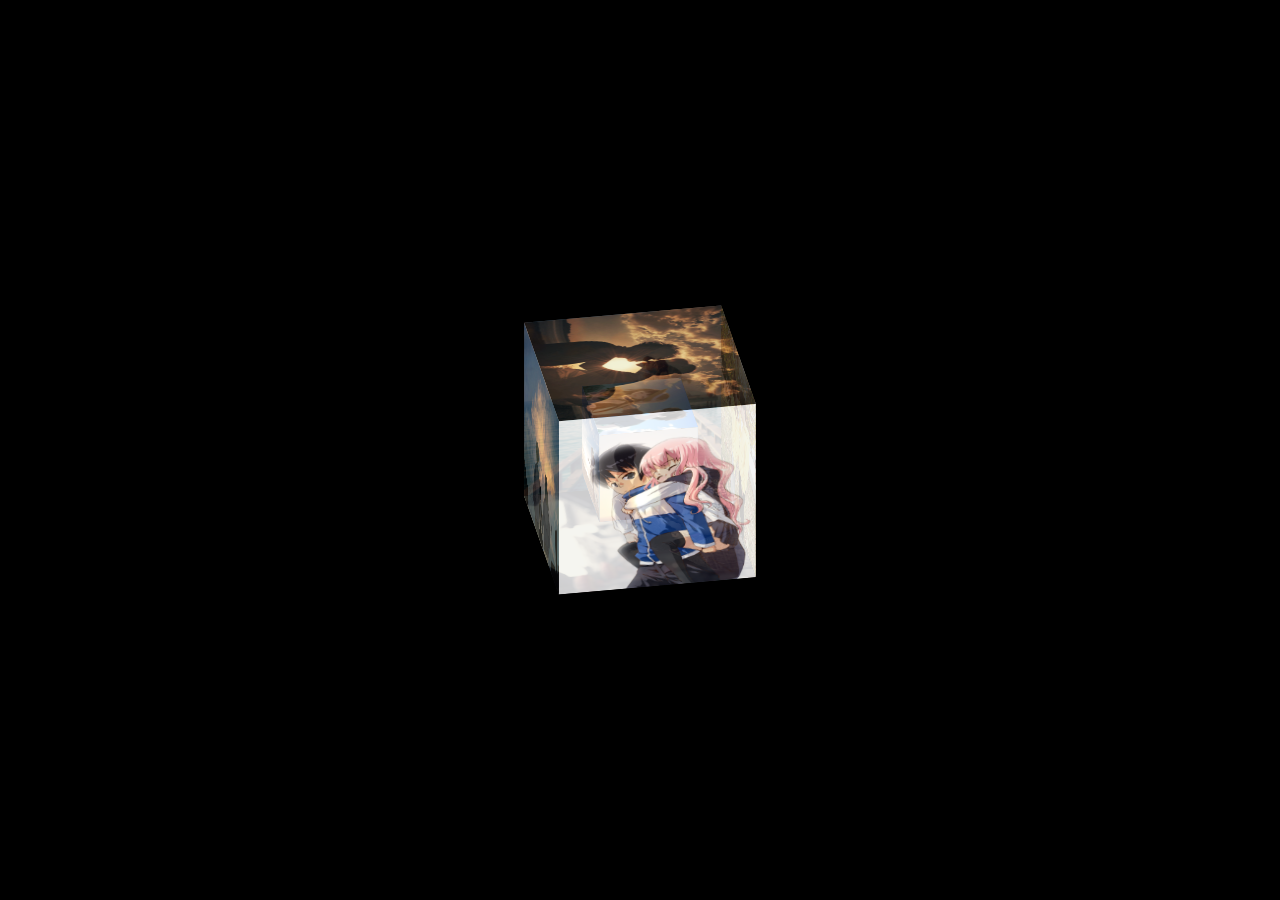
<file: 纪念相册/index.html>
<!DOCTYPE html>
<html>
	<head>
		<meta charset="utf-8" />
		<meta name="viewport" content="width=device-width, initial-scale=1, maximum-scale=1">
		<title>纪念相册</title>
		<link rel="icon" href="./img/logo_32.ico" type="image/x-icon">
		<link rel="shortcut icon" href="./img/logo_32.ico" type="image/x-icon">
  
		<link rel="stylesheet" href="css/index.css" />
	</head>
	<body>
		<div class="wrap">
		<div class="cube">
			<div class="out_front">
				<img src="./img/cp01.jpg"  class="pic"/>
			</div>
			<div class="out_back">
				<img src="./img/cp02.jpg"  class="pic"/>
			</div>
			<div class="out_left">
				<img src="./img/cp03.jpg"  class="pic"/>
			</div>
			<div class="out_right">
				<img src="./img/cp04.jpg"  class="pic"/>
			</div>
			<div class="out_top">
				<img src="./img/cp05.jpg"  class="pic"/>
			</div>
			<div class="out_bottom">
				<img src="./img/cp06.jpg"  class="pic"/>
			</div>
			<span class="in_front">
				<img src="./img/cp07.jpg" class="in_pic" />
			</span>
			<span class="in_back">
			     <img src="./img/cp08.jpg" class="in_pic" />
			</span>
			<span class="in_left">
				<img src="./img/cp09.jpg" class="in_pic" />
			</span>
			<span class="in_right">
				<img src="./img/cp10.jpg" class="in_pic" />
			</span>
			<span class="in_top">
				<img src="./img/cp11.jpg" class="in_pic" />
			</span>
			<span class="in_bottom">
				<img src="./img/cp12.jpg" class="in_pic" />
			</span>
		</div>
		</div>
		<audio autoplay="autoplay" loop="loop" preload="auto" ><source src="http://music.163.com/song/media/outer/url?id=1381755293.mp3" type="audio/mpeg"></audio>
	</body>
</html>
</file>
<file: 文字告白/css/style.css>
﻿@charset "utf-8";
body{background-color: #f4f4f4; margin: 0; font-family:'微软雅黑','宋体',sans-serif; overflow:hidden;}
#bgc{width: 100%; height: 100%; background: url(../img/bg.jpg) center top #f4f4f4; overflow: hidden;}
.mb-box{width: 416px; height: auto; padding:15px; position: absolute; top: 8%; left: 50%; margin-left: -208px; z-index: 2; overflow: hidden;}
.bb{margin: 0 auto; width: 416px; max-height: 560px; border-radius: 10px; box-shadow: 0px 0px 20px #999; overflow: hidden; background: url(../img/alpha-bg.png);}
.bb h2{margin: 15px auto 0px; padding: 20px 0px 10px; width: 280px; font-size:18px; text-align: center; color: #883a78; white-space: nowrap; text-overflow: ellipsis; overflow: hidden;}
.bb_text{height: auto; min-height: 180px; max-height: 300px; padding:20px 40px; text-indent:2em; line-height:28px; font-size: 16px; color:#303030; overflow: auto;}
.bb_myname{text-align: right; padding: 0px 40px 20px; line-height: 30px; color: #883a78;}
.mb-x{width: 500px; height: auto; overflow: hidden; margin-top: 260px;}
.love_time{width: 100%; text-align: center; font-size: 14px; color:#da8e9c;}
.love_time span{color:#da8e9c;}
.musicbg{margin-left: -120px; filter: alpha(opacity=50); opacity: .5; position: fixed; bottom: 60px; left: 50%}
.musicbg:hover{filter: alpha(opacity=90); opacity: .9}
.banquan{width: 100%; text-align: center; color: #888; position: fixed; bottom: 30px; font-size:14px;}
.banquan a{color: #888; text-decoration: none;}
</file>
<file: 文字告白/css/cuplayer.css>
﻿@charset 'utf-8';
body {overflow-x:hidden;  font-family: '微软雅黑';}
.icon-pause,
.icon-play { display: inline-block; width: 32px; height: 32px; background: url(../img/icon-music.png); background-size: 32px 32px; }
.rotate {
    -webkit-animation: rotating 1.2s linear infinite;
    -moz-animation: rotating 1.2s linear infinite;
    -o-animation: rotating 1.2s linear infinite;
    animation: rotating 1.2s linear infinite;
}

 
@-webkit-keyframes rotating {
    from {
        -webkit-transform: rotate(0deg)
    }

    to {
        -webkit-transform: rotate(360deg)
    }
}

@keyframes rotating {
    from {
        transform: rotate(0deg)
    }

    to {
        transform: rotate(360deg)
    }
}

@-moz-keyframes rotating {
    from {
        -moz-transform: rotate(0deg)
    }

    to {
        -moz-transform: rotate(360deg)
    }
}
</file>
<file: 纪念相册/css/index.css>
﻿html{
	background: #000;
    height: 100%;	
}
/*最外层容器样式*/
.wrap{
	position: relative;
	position: absolute;
	top: 0;
	right: 0;
	bottom: 0;
	left: 0;
	width: 200px;
	height: 200px;
	margin: auto;
	/*改变左右上下,图片方块移动*/
	
}
/*包裹所有容器样式*/
.cube{
	width: 200px;
	height: 200px;
	margin: 0 auto;
	transform-style: preserve-3d;
	transform: rotateX(-30deg) rotateY(-80deg);
	-webkit-animation: rotate 20s infinite;
	/*匀速*/
	animation-timing-function: linear;
}
@-webkit-keyframes rotate{
	from{transform: rotateX(0deg) rotateY(0deg);}
	to{transform: rotateX(360deg) rotateY(360deg);}
}
.cube div{
	position: absolute;
	width: 200px;
	height: 200px;
	opacity: 0.8;
	transition: all .4s;
}
/*定义所有图片样式*/
.pic{
	width: 200px;
	height: 200px;
}
.cube .out_front{
	transform: rotateY(0deg) translateZ(100px);
}
.cube .out_back{
	transform: translateZ(-100px) rotateY(180deg);
}
.cube .out_left{
	transform: rotateY(90deg) translateZ(100px);
}
.cube .out_right{
	transform: rotateY(-90deg) translateZ(100px);
}
.cube .out_top{
	transform: rotateX(90deg) translateZ(100px);
}
.cube .out_bottom{
	transform: rotateX(-90deg) translateZ(100px);
}
/*定义小正方体样式*/
.cube span{
	display: bloack;
	width: 100px;
	height: 100px;
	position: absolute;
	top: 50px;
	left: 50px;
}
.cube .in_pic{
	width: 100px;
	height: 100px;
}
.cube .in_front{
	transform: rotateY(0deg) translateZ(50px);
}
.cube .in_back{
	transform: translateZ(-50px) rotateY(180deg);
}
.cube .in_left{
	transform: rotateY(90deg) translateZ(50px);
}
.cube .in_right{
	transform: rotateY(-90deg) translateZ(50px);
}
.cube .in_top{
	transform: rotateX(90deg) translateZ(50px);
}
.cube .in_bottom{
	transform: rotateX(-90deg) translateZ(50px);
}
/*鼠标移入后样式*/
.cube:hover .out_front{
	transform: rotateY(0deg) translateZ(200px);
}
.cube:hover .out_back{
	transform: translateZ(-200px) rotateY(180deg);
}
.cube:hover .out_left{
	transform: rotateY(90deg) translateZ(200px);
}
.cube:hover .out_right{
	transform: rotateY(-90deg) translateZ(200px);
}
.cube:hover .out_top{
	transform: rotateX(90deg) translateZ(200px);
}
.cube:hover .out_bottom{
	transform: rotateX(-90deg) translateZ(200px);
}
</file>
